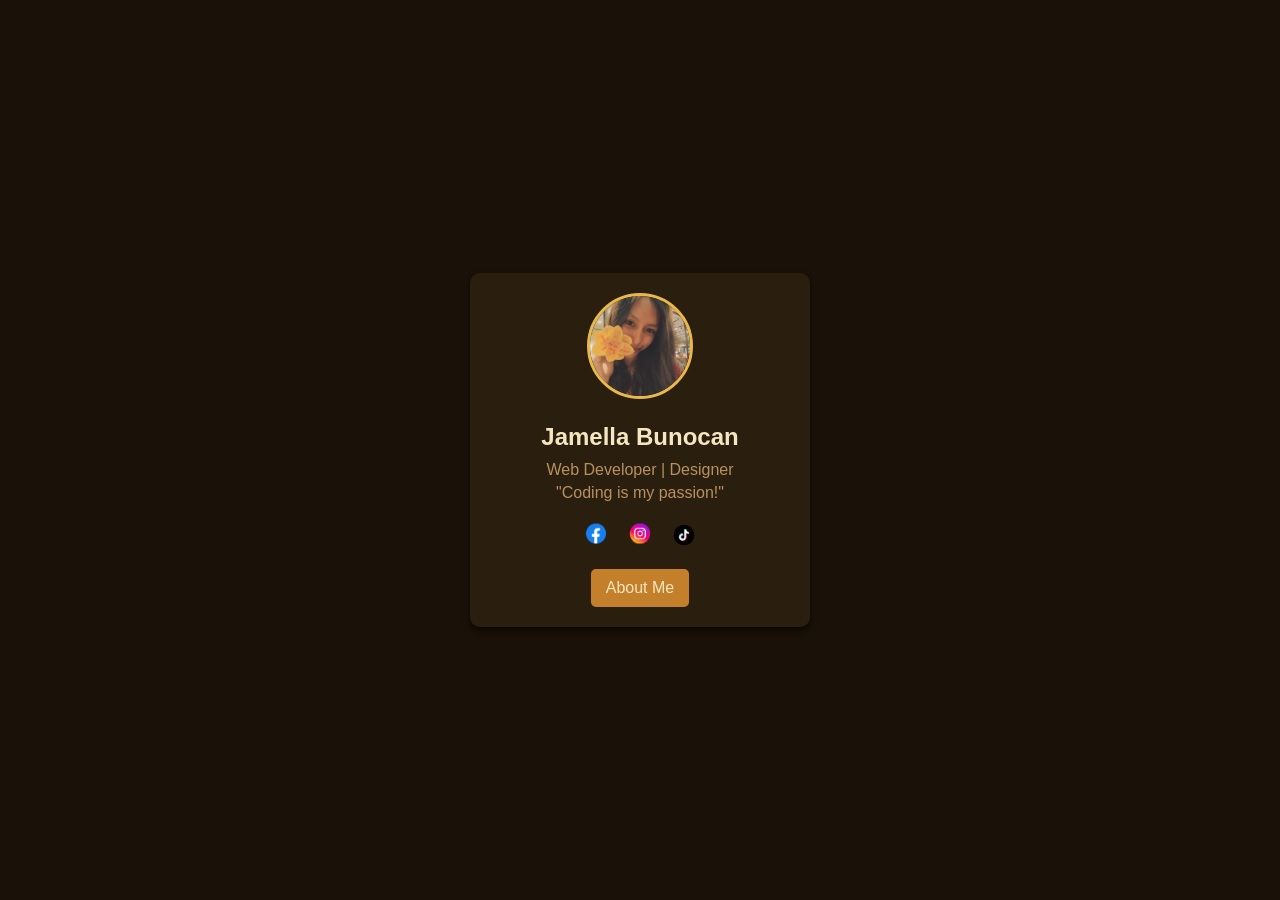
<file: index.html>
<!DOCTYPE html>
<html lang="en">
<head>
    <meta charset="UTF-8">
    <meta name="viewport" content="width=device-width, initial-scale=1.0">
    <title>Personal Profile</title>
    <link rel="stylesheet" href="style.css">
</head>
<body>
    <div class="profile-card">
        <img src="./images/flr.jpg" alt="Profile Picture" class="profile-img">
        <h2>Jamella Bunocan</h2>
        <p>Web Developer | Designer</p>
        <p>"Coding is my passion!"</p>
        <div class="social-icons">
            <a href="https://www.facebook.com/jambncn" target="_blank"><img src="./images/fb.png" alt="Facebook"></a>
            <a href="https://www.instagram.com/jamnemosyne" target="_blank"><img src="./images/ig.png" alt="Instagram"></a>
            <a href="https://www.tiktok.com/@jamnemosyne" target="_blank"><img src="./images/tiktok.png" alt="TikTok"></a>
        </div>
        <a href="about.html" class="btn">About Me</a>
    </div>
</body>
</html>
</file>
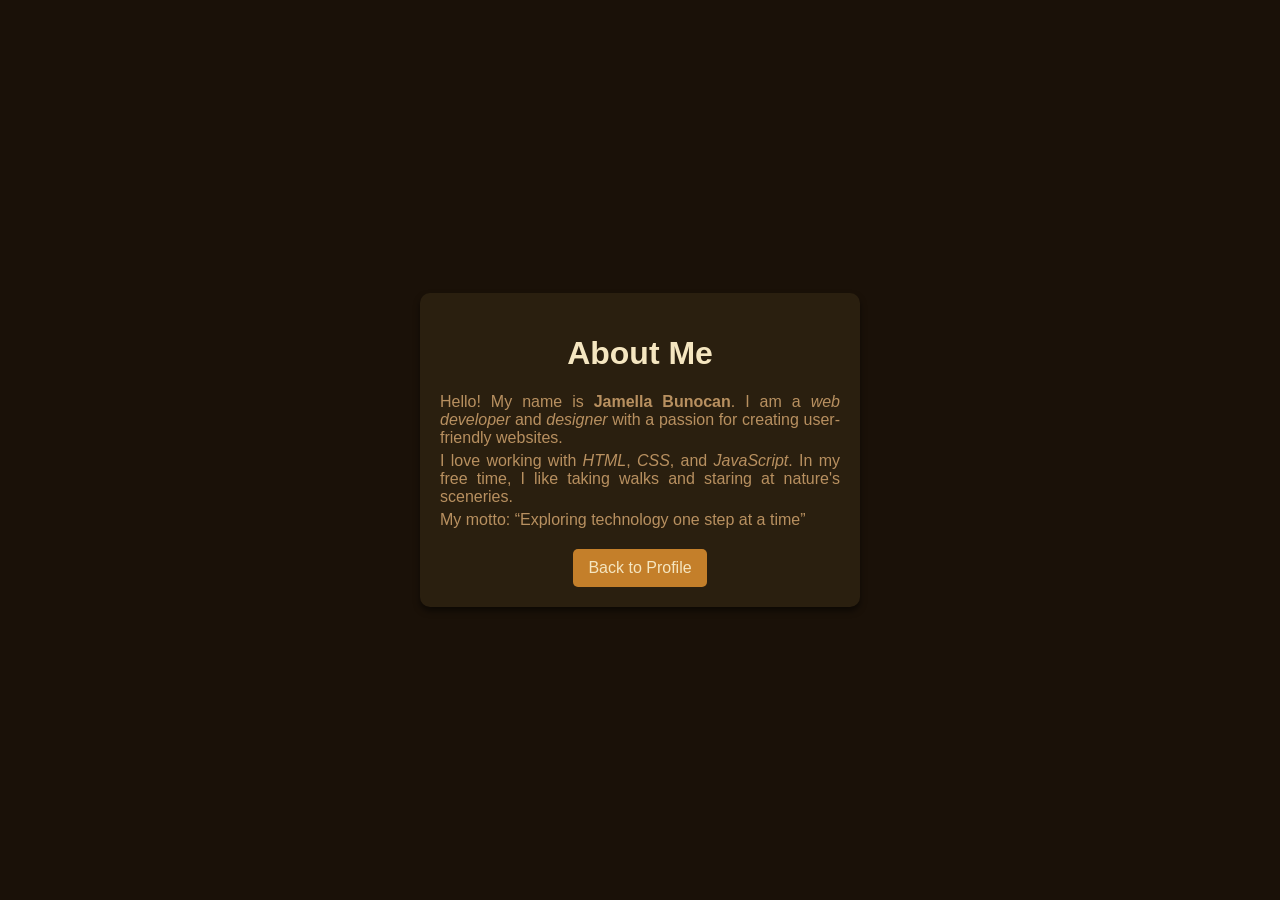
<file: about.html>
<!DOCTYPE html>
<html lang="en">
<head>
    <meta charset="UTF-8">
    <meta name="viewport" content="width=device-width, initial-scale=1.0">
    <title>About Me</title>
    <link rel="stylesheet" href="style.css">
</head>
<body>
    <div class="about-container">
        <h1>About Me</h1>
        <p>Hello! My name is <b>Jamella Bunocan</b>. I am a <i>web developer</i> and <i>designer</i>
        with a passion for creating user-friendly websites.</p>
        <p>I love working with <em>HTML</em>, <em>CSS</em>, and <em>JavaScript</em>.
        In my free time, I like taking walks and staring at nature's sceneries.</p>
        <p>My motto: <q>Exploring technology one step at a time</q></p>
        <a href="index.html" class="btn">Back to Profile</a>
    </div>
</body>
</html>
</file>
<file: style.css>
/* General Styling */
body {
    font-family: Arial, sans-serif;
    background-color: #1a1108;
    display: flex;
    justify-content: center;
    align-items: center;
    height: 100vh;
    margin: 0;
}

/* Profile Card */
.profile-card {
    background-color: #2a1f0f;
    padding: 20px;
    border-radius: 10px;
    box-shadow: 0px 4px 6px rgba(0, 0, 0, 0.5);
    text-align: center;
    width: 300px;
}

.profile-img {
    width: 100px;
    height: 100px;
    border-radius: 50%;
    border: 3px solid #e8b84b;
    margin-bottom: 10px;
    object-fit: cover;
}

h2 {
    margin: 10px 0;
    color: #f5e6c0;
}

p {
    color: #b89060;
    margin: 5px 0;
}

/* Social Icons */
.social-icons {
    margin-top: 15px;
}

.social-icons a img {
    width: 30px;
    margin: 0 5px;
    transition: transform 0.3s;
}

.social-icons a img:hover {
    transform: scale(1.2);
}

/* Button Styling */
.btn {
    display: inline-block;
    margin-top: 15px;
    padding: 10px 15px;
    background-color: #c47f2a;
    color: #f5e6c0;
    text-decoration: none;
    border-radius: 5px;
}

.btn:hover {
    background-color: #e8b84b;
    color: #1a1108;
}

/* About Page Styling */
.about-container {
    background-color: #2a1f0f;
    padding: 20px;
    border-radius: 10px;
    box-shadow: 0px 4px 6px rgba(0, 0, 0, 0.5);
    text-align: center;
    width: 400px;
}

.about-container h1 {
    color: #f5e6c0;
}

.about-container p {
    color: #b89060;
    text-align: justify;
}
</file>
